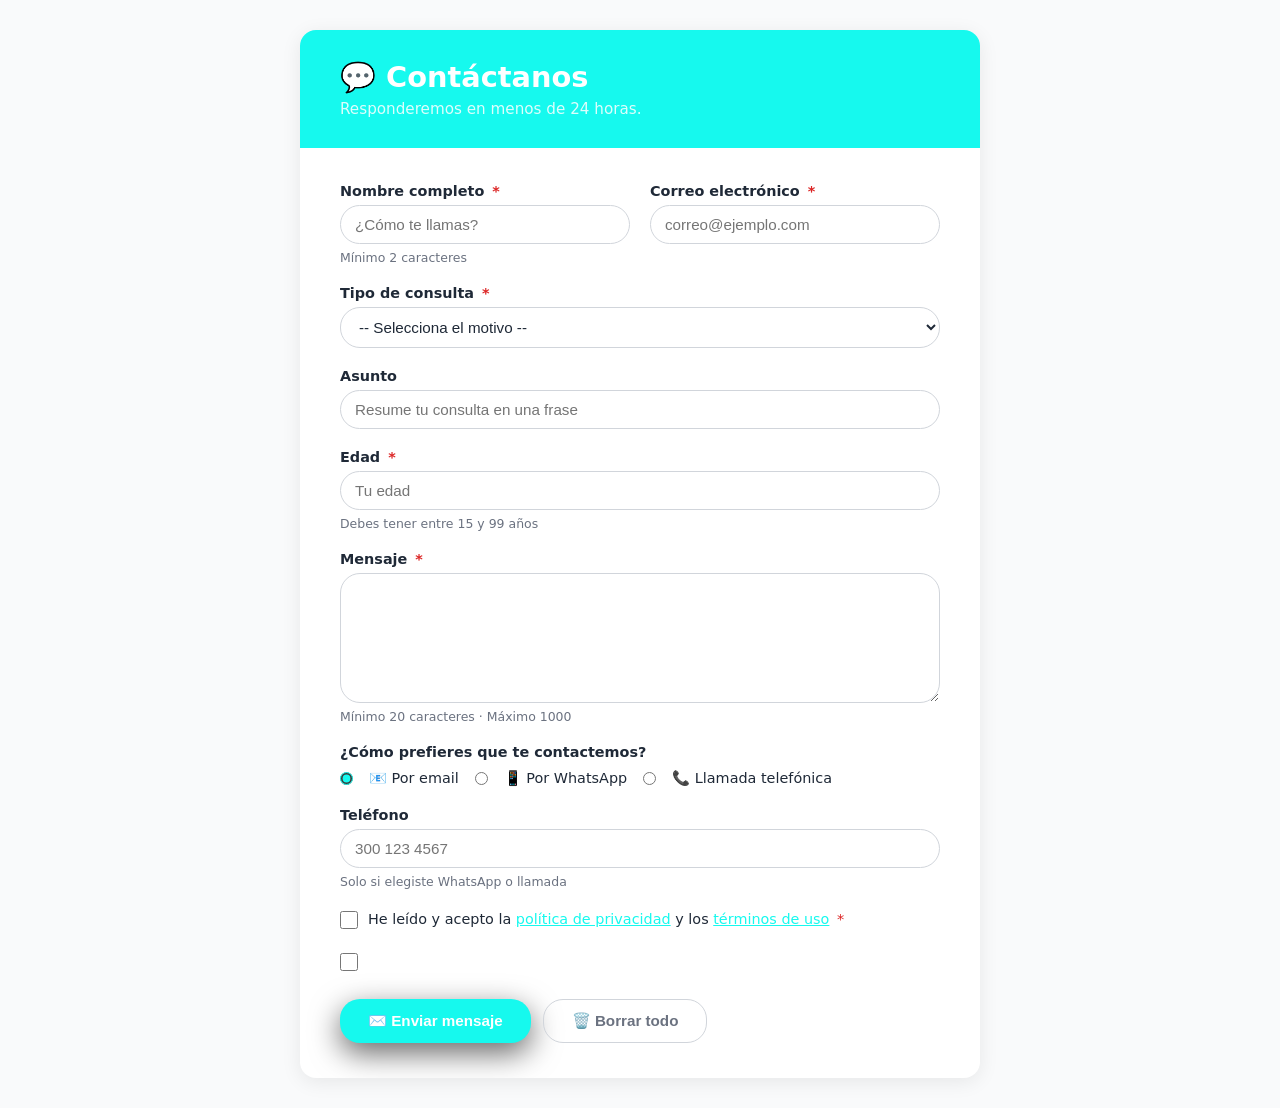
<file: forms_y_estilos/index.html>
<!DOCTYPE html>
<html lang="es">
<head>
  <meta charset="UTF-8">
  <meta name="viewport" content="width=device-width, initial-scale=1.0">
  <title>Contáctanos</title>
  <link rel="stylesheet" href="styles.css">
</head>
<body>

  <main class="contenedor">

    <header class="encabezado">
      <h1>💬 Contáctanos</h1>
      <p>Responderemos en menos de 24 horas.</p>
    </header>

    <form class="formulario-contacto" action="#" method="post" novalidate>

      <!-- Nombre y Email en una fila -->
      <div class="fila-doble">

        <div class="campo">
          <label for="contacto-nombre">
            Nombre completo <span class="obligatorio">*</span>
          </label>
          <input 
            type="text" 
            id="contacto-nombre" 
            name="nombre"
            placeholder="¿Cómo te llamas?"
            required
            autocomplete="name"
            minlength="2"
            maxlength="60">
          <span class="ayuda">Mínimo 2 caracteres</span>
        </div>

        <div class="campo">
          <label for="contacto-email">
            Correo electrónico <span class="obligatorio">*</span>
          </label>
          <input 
            type="email" 
            id="contacto-email" 
            name="email"
            placeholder="correo@ejemplo.com"
            required
            autocomplete="email">
        </div>

      </div>

      <!-- Tipo de consulta -->
      <div class="campo">
        <label for="tipo-consulta">
          Tipo de consulta <span class="obligatorio">*</span>
        </label>
        <select id="tipo-consulta" name="tipo_consulta" required>
          <option value="">-- Selecciona el motivo --</option>
          <optgroup label="Soporte">
            <option value="tecnico">Problema técnico</option>
            <option value="cuenta">Mi cuenta</option>
          </optgroup>
          <optgroup label="Información">
            <option value="precios">Precios y planes</option>
            <option value="servicios">Servicios disponibles</option>
          </optgroup>
          <optgroup label="Otros">
            <option value="sugerencia">Sugerencia o idea</option>
            <option value="otro">Otro motivo</option>
          </optgroup>
        </select>
      </div>

      <!-- Asunto -->
      <div class="campo">
        <label for="asunto">Asunto</label>
        <input 
          type="text" 
          id="asunto" 
          name="asunto"
          placeholder="Resume tu consulta en una frase"
          maxlength="100">
      </div>

      <!-- ✅ NUEVO CAMPO: EDAD -->
      <div class="campo">
        <label for="edad">
          Edad <span class="obligatorio">*</span>
        </label>
        <input 
          type="number" 
          id="edad" 
          name="edad"
          placeholder="Tu edad"
          required
          min="15"
          max="99">
        <span class="ayuda">Debes tener entre 15 y 99 años</span>
      </div>

      <!-- Mensaje -->
      <div class="campo">
        <label for="mensaje">
          Mensaje <span class="obligatorio">*</span>
        </label>
        <textarea 
          id="mensaje" 
          name="mensaje"
          rows="6"
          placeholder="Describe con detalle tu consulta..."
          required
          minlength="20"
          maxlength="1000">
        </textarea>
        <span class="ayuda">Mínimo 20 caracteres · Máximo 1000</span>
      </div>

      <!-- Cómo prefiere ser contactado -->
      <div class="campo">
        <p class="label-grupo">¿Cómo prefieres que te contactemos?</p>

        <div class="opciones-radio">
          <input type="radio" id="via-email" name="via_contacto" value="email" checked>
          <label for="via-email">📧 Por email</label>

          <input type="radio" id="via-whatsapp" name="via_contacto" value="whatsapp">
          <label for="via-whatsapp">📱 Por WhatsApp</label>

          <input type="radio" id="via-llamada" name="via_contacto" value="llamada">
          <label for="via-llamada">📞 Llamada telefónica</label>
        </div>
      </div>

      <!-- Teléfono condicional -->
      <div class="campo" id="campo-telefono">
        <label for="telefono">Teléfono</label>
        <input 
          type="tel" 
          id="telefono" 
          name="telefono"
          placeholder="300 123 4567"
          pattern="[0-9\s\-\+]{7,15}">
        <span class="ayuda">Solo si elegiste WhatsApp o llamada</span>
      </div>

      <!-- Términos y condiciones -->
      <div class="campo campo-check">
        <input type="checkbox" id="terminos" name="terminos" value="acepto" required>
        <label for="terminos">
          He leído y acepto la 
          <a href="#" target="_blank">política de privacidad</a> 
          y los 
          <a href="#" target="_blank">términos de uso</a>
          <span class="obligatorio">*</span>
        </label>
      </div>

      <!-- Suscripción opcional -->
      <div class="campo campo-check">
        <input type="checkbox" id="newsletter" name="newsletter" value="si">
      </div>

      <!-- Botones de acción -->
      <div class="acciones">
        <button type="submit" class="btn-primario">
          ✉️ Enviar mensaje
        </button>
        <button type="reset" class="btn-secundario">
          🗑️ Borrar todo
        </button>
      </div>

    </form>

  </main>

</body>
</html>
</file>
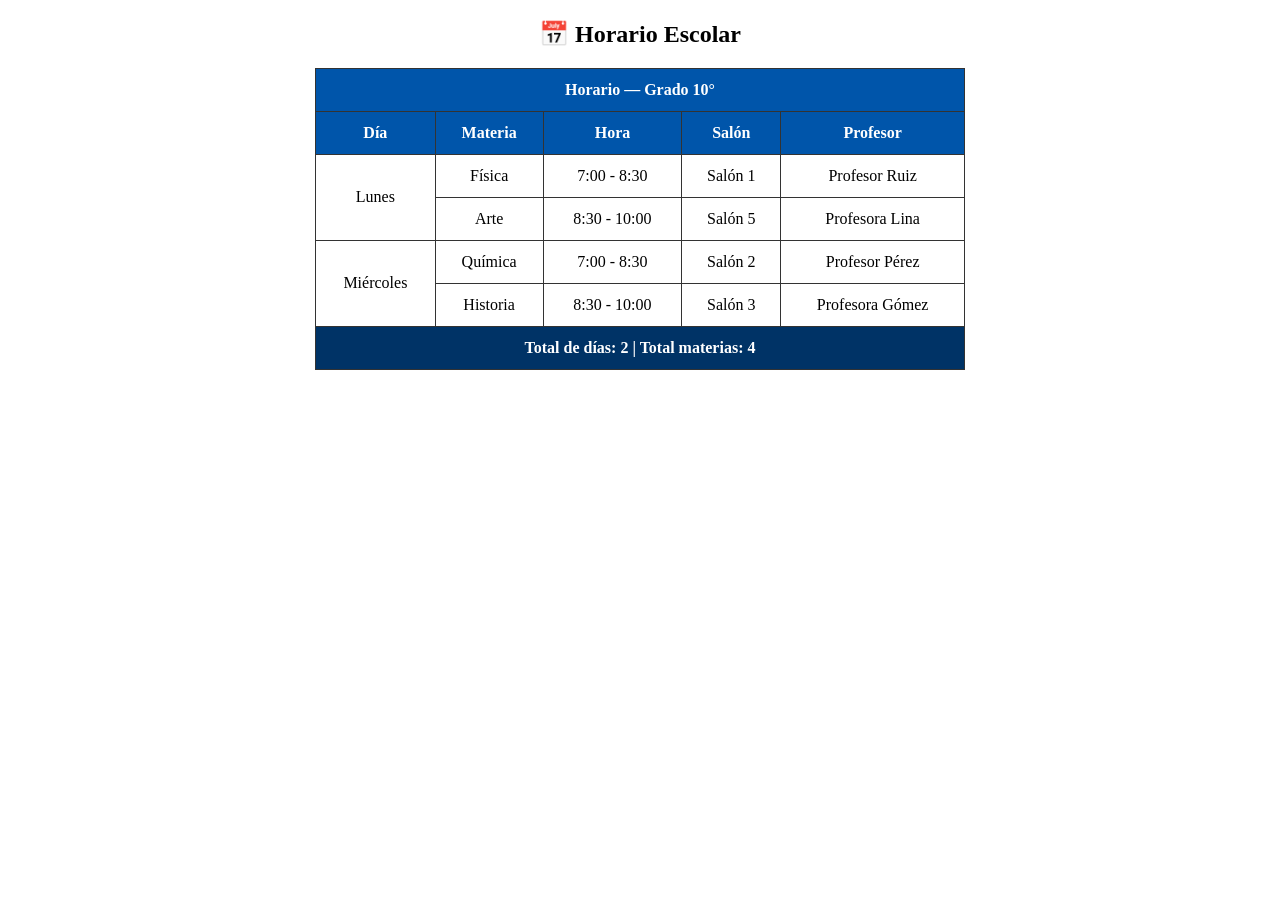
<file: ejercicio_tabla.html>
<!DOCTYPE html>
<html lang="es">
<head>
  <meta charset="UTF-8">
  <title>Horario Escolar</title>
  <style>
    table {
      border-collapse: collapse;
      width: 650px;
      margin: auto;
      font-family: Verdana;
    }

    th, td {
      border: 1px solid #333;
      padding: 12px;
      text-align: center;
    }

    thead {
      background-color: #0055aa;
      color: white;
    }

    tbody tr:hover {
      background-color: #e0f0ff;
    }

    tfoot {
      background-color: #003366;
      color: white;
      font-weight: bold;
    }
  </style>
</head>
<body>

<h2 style="text-align:center;">📅 Horario Escolar</h2>

<table>
  <thead>
    <tr>
      <th colspan="5">Horario — Grado 10°</th>
    </tr>
    <tr>
      <th>Día</th>
      <th>Materia</th>
      <th>Hora</th>
      <th>Salón</th>
      <th>Profesor</th>
    </tr>
  </thead>

  <tbody>
    <tr>
      <td rowspan="2">Lunes</td>
      <td>Física</td>
      <td>7:00 - 8:30</td>
      <td>Salón 1</td>
      <td>Profesor Ruiz</td>
    </tr>
    <tr>
      <td>Arte</td>
      <td>8:30 - 10:00</td>
      <td>Salón 5</td>
      <td>Profesora Lina</td>
    </tr>

    <tr>
      <td rowspan="2">Miércoles</td>
      <td>Química</td>
      <td>7:00 - 8:30</td>
      <td>Salón 2</td>
      <td>Profesor Pérez</td>
    </tr>
    <tr>
      <td>Historia</td>
      <td>8:30 - 10:00</td>
      <td>Salón 3</td>
      <td>Profesora Gómez</td>
    </tr>
  </tbody>

  <tfoot>
    <tr>
      <td colspan="5">Total de días: 2 | Total materias: 4</td>
    </tr>
  </tfoot>
</table>

</body>
</html>
</file>
<file: forms_y_estilos/styles.css>
/* === Variables y reset básico === */
:root {
  --primario: #16f9ee;
  --primario-oscuro: #ea0cd8;
  --texto: #1f2937;
  --texto-suave: #6b7280;
  --borde: #d1d5db;
  --fondo: #f9fafb;
  --blanco: #ffffff;
  --error: #dc2626;
  --exito: #16a34a;
  --radio: 20px;
  --sombra: 0 4px 20px rgba(0,0,0,0.08);
}

* {
  box-sizing: border-box;
  margin: 0;
  padding: 0;
}

body {
  font-family: 'Segoe UI', system-ui, sans-serif;
  background: var(--fondo);
  color: var(--texto);
  min-height: 100vh;
  display: flex;
  align-items: center;
  justify-content: center;
  padding: 30px 20px;
}

/* === Contenedor principal === */
.contenedor {
  background: var(--blanco);
  border-radius: 16px;
  box-shadow: var(--sombra);
  width: 100%;
  max-width: 680px;
  overflow: hidden;
}

/* === Encabezado === */
.encabezado {
  background: var(--primario);
  color: white;
  padding: 30px 40px;
}

.encabezado h1 {
  font-size: 1.8rem;
  margin-bottom: 6px;
}

.encabezado p {
  opacity: 0.85;
  font-size: 0.95rem;
}

/* === Formulario === */
.formulario-contacto {
  padding: 35px 40px;
  display: flex;
  flex-direction: column;
  gap: 20px;
}

/* === Fila doble (dos campos lado a lado) === */
.fila-doble {
  display: grid;
  grid-template-columns: 1fr 1fr;
  gap: 20px;
}

@media (max-width: 520px) {
  .fila-doble {
    grid-template-columns: 1fr;
  }
  .formulario-contacto {
    padding: 25px 20px;
  }
}

/* === Campos individuales === */
.campo {
  display: flex;
  flex-direction: column;
  gap: 6px;
}

.campo label,
.label-grupo {
  font-weight: 600;
  font-size: 0.9rem;
  color: var(--texto);
}

.obligatorio {
  color: var(--error);
  margin-left: 3px;
}

/* === Inputs, select, textarea === */
input[type="text"],
input[type="email"],
input[type="tel"],
input[type="url"],
input[type="number"],
select,
textarea {
  width: 100%;
  padding: 10px 14px;
  border: 1.5px solid var(--borde);
  border-radius: var(--radio);
  font-size: 0.95rem;
  color: var(--texto);
  background: var(--blanco);
  transition: border-color 0.2s, box-shadow 0.2s;
  outline: none;
}

input:focus,
select:focus,
textarea:focus {
  border-color: var(--primario);
  box-shadow: 0 0 0 3px rgba(249, 115, 22, 0.25);
}

input:invalid:not(:placeholder-shown),
textarea:invalid:not(:placeholder-shown) {
  border-color: var(--error);
}

input:valid:not(:placeholder-shown) {
  border-color: var(--exito);
}

textarea {
  resize: vertical;
  min-height: 130px;
}

select {
  cursor: pointer;
}

/* === Texto de ayuda === */
.ayuda {
  font-size: 0.78rem;
  color: var(--texto-suave);
}

/* === Radios y checkboxes === */
.opciones-radio {
  display: flex;
  flex-wrap: wrap;
  gap: 16px;
  margin-top: 4px;
}

.opciones-radio input[type="radio"] {
  width: auto;
  accent-color: var(--primario);
}

.opciones-radio label {
  font-weight: normal;
  cursor: pointer;
}

.campo-check {
  flex-direction: row;
  align-items: flex-start;
  gap: 10px;
}

.campo-check input[type="checkbox"] {
  width: 18px;
  height: 18px;
  margin-top: 2px;
  accent-color: var(--primario);
  flex-shrink: 0;
  cursor: pointer;
}

.campo-check label {
  font-weight: normal;
  font-size: 0.9rem;
  line-height: 1.5;
  cursor: pointer;
}

.campo-check a {
  color: var(--primario);
  text-decoration: underline;
}

/* === Botones === */
.acciones {
  display: flex;
  gap: 12px;
  margin-top: 8px;
  flex-wrap: wrap;
}

.btn-primario,
.btn-secundario {
  padding: 12px 28px;
  border-radius: var(--radio);
  font-size: 0.95rem;
  font-weight: 600;
  cursor: pointer;
  border: none;
  transition: transform 0.1s, box-shadow 0.2s;
}

/* 🔥 BOTÓN ÉPICO MODIFICADO */
.btn-primario {
  background: var(--primario);
  color: white;
  box-shadow: 0 10px 30px rgba(0, 0, 0, 0.6);
}

.btn-primario:hover {
  background: var(--primario-oscuro);
  transform: translateY(-2px) scale(1.05);
  box-shadow: 0 20px 50px rgba(0, 0, 0, 0.85);
}

.btn-secundario {
  background: transparent;
  color: var(--texto-suave);
  border: 1.5px solid var(--borde);
}

.btn-secundario:hover {
  background: var(--fondo);
}
</file>
